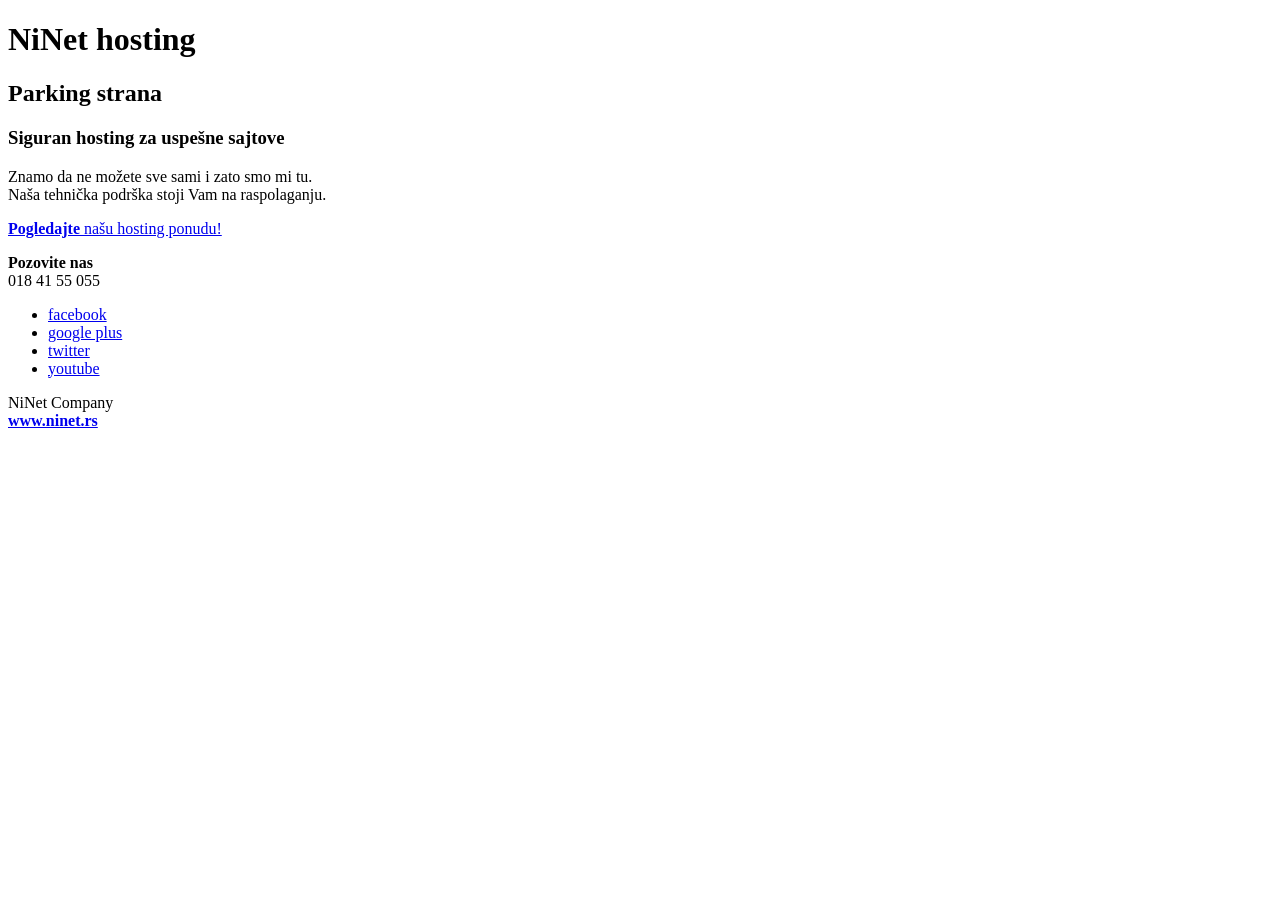
<file: Portfolio-kodiranje-master/index.html>
<!DOCTYPE html PUBLIC "-//W3C//DTD XHTML 1.0 Transitional//EN" "http://www.w3.org/TR/xhtml1/DTD/xhtml1-transitional.dtd">
<html xmlns="http://www.w3.org/1999/xhtml">
<head>
<meta http-equiv="Content-Type" content="text/html; charset=utf-8" />
<meta http-equiv="cache-control" content="max-age=0" />
<meta http-equiv="cache-control" content="no-cache" />
<meta http-equiv="expires" content="0" />
<meta http-equiv="expires" content="Tue, 01 Jan 1980 1:00:00 GMT" />
<meta http-equiv="pragma" content="no-cache" />
<meta name="robots" content="nofollow" />
<title>NiNet hosting</title>
<link href="https://www.ninet.rs/parking-strana/style.css" rel="stylesheet" type="text/css" />

</head>
<body>
<div class="content_wrapper">
	<div class="top_content">
		<div class="header">
			<div class="iphone">

			</div>
			<div class="logo_content">
				<h1><strong>NiNet</strong> hosting</h1>
				<h2>Parking strana</h2>
				<h3>Siguran hosting za uspešne sajtove</h3>
				<p>Znamo da ne možete sve sami i zato smo mi tu.<br>Naša tehnička podrška stoji Vam na raspolaganju.</p>
				<a href="https://www.ninet.rs/hosting" class="get_notified" rel="nofollow"><strong>Pogledajte</strong> našu hosting ponudu!</a>
			</div>
		</div>
	</div>
	
	<div class="shadow"></div>
	<div class="white_content">
		<div class="top_content">
			<div class="header">
				<div class="coming_soon">
					<p class="c_soon"><strong>Pozovite nas</strong><br/>018 41 55 055</p>
				</div>
				
				<ul class="social">
					<li><a href="https://www.facebook.com/ninet.nis" class="facebook" rel="nofollow">facebook</a></li>
					<li><a href="https://plus.google.com/107177222227237525163/posts" class="googleplus" rel="nofollow">google plus</a></li>
					<li><a href="https://twitter.com/NinetHosting" class="twitter" rel="nofollow">twitter</a></li>
					<li><a href="http://www.youtube.com/user/ninetnis" class="youtube" rel="nofollow">youtube</a></li>
				</ul>
				
				<div class="copyright"><p>NiNet Company<br/><span><strong><a href="https://www.ninet.rs" rel="nofollow">www.ninet.rs</a></strong></span></p></div>
			</div>
		</div>
	</div>
</div>
</body>
</html>
</file>
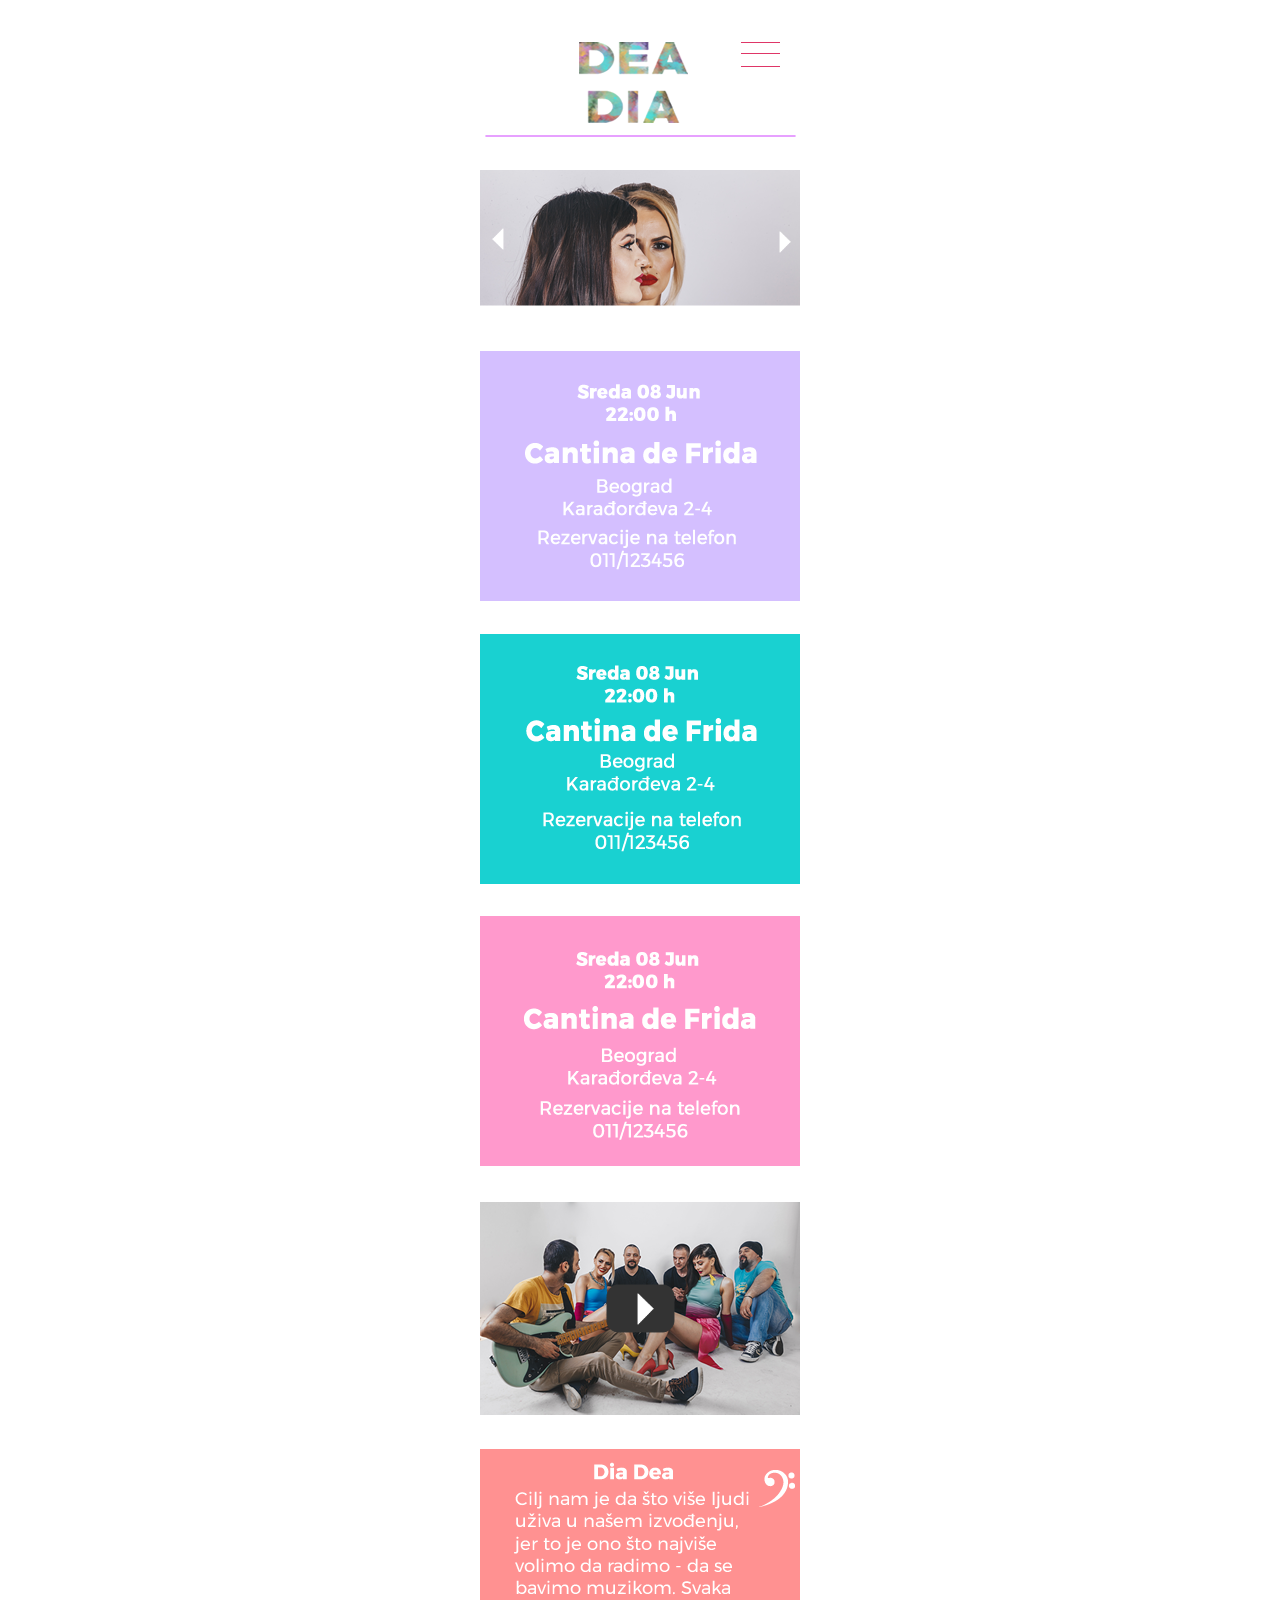
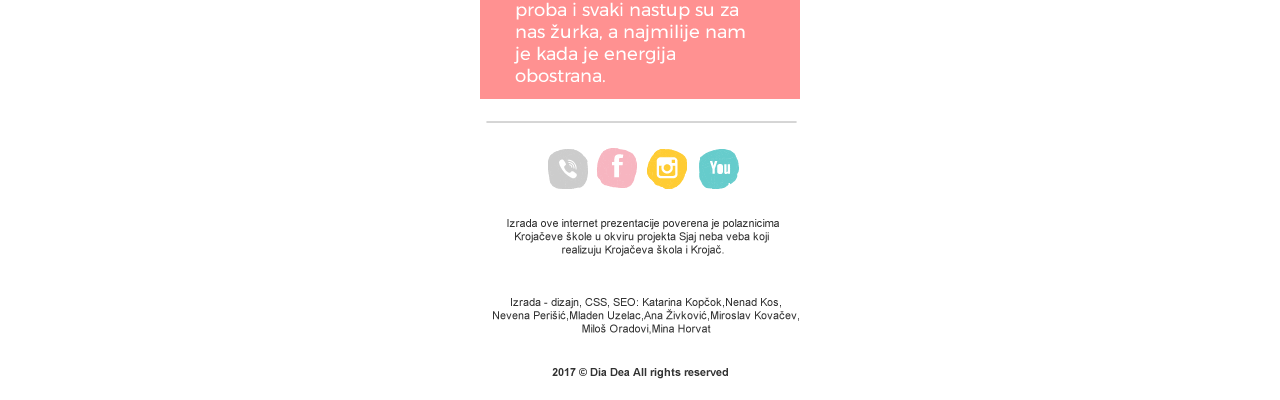
<file: Portfolio-kodiranje-master/klijent/idejno-resenje-deadia-mobile.html>
<!doctype html>
<html lang="sr">
<head>
    <meta charset="UTF-8">
    <meta name="viewport"
          content="width=device-width, user-scalable=no, initial-scale=1.0, maximum-scale=1.0, minimum-scale=1.0">
    <meta http-equiv="X-UA-Compatible" content="ie=edge">
    <title>Mina Horvat-Mobile-Dea Dia</title>

    <style>
        body{
            margin: 0;
            background-image: url("idejno-resenje-deadia-mobile.png");
            height: 2000px;
            background-position: top center;
            background-repeat: no-repeat;
            background-color: #ffffff;
        }
    </style>
</head>
<body>

</body>
</html>
</file>
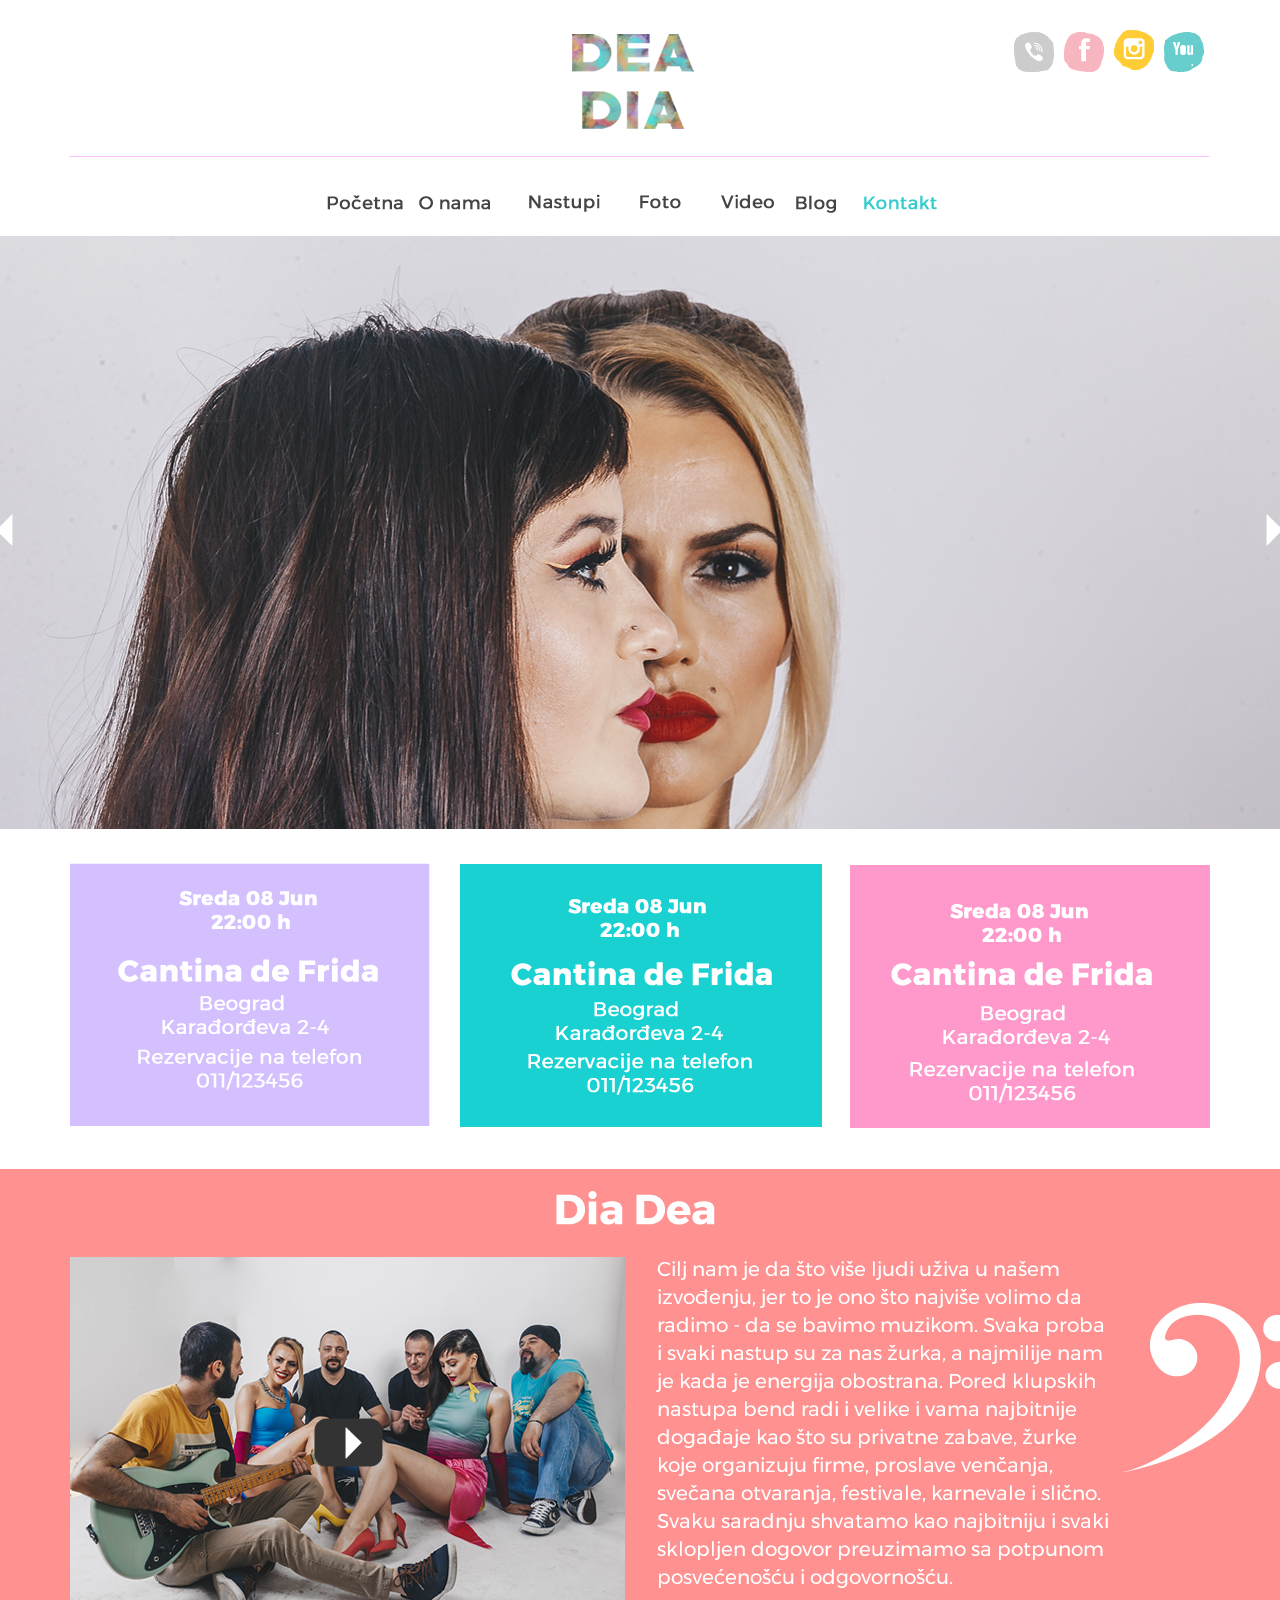
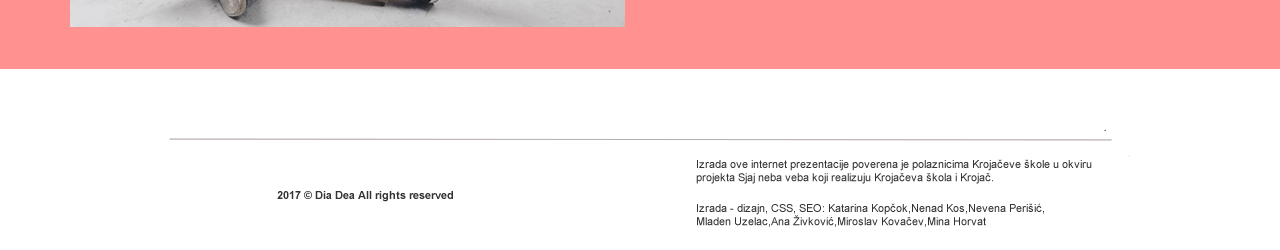
<file: Portfolio-kodiranje-master/klijent/mina-horvat-deadia-desktop.html>
<!doctype html>
<html lang="sr">
<head>
    <meta charset="UTF-8">
    <meta name="viewport"
          content="width=device-width, user-scalable=no, initial-scale=1.0, maximum-scale=1.0, minimum-scale=1.0">
    <meta http-equiv="X-UA-Compatible" content="ie=edge">
    <title>Mina Horvat-Desktop-Dea Dia</title>

    <style>
        body{
            margin: 0;
            background-image: url("idejno-resenje-deadia-desktop.png");
            height: 1850px;
            background-position: top center;
            background-repeat: no-repeat;
            background-color: #ffffff;
        }
    </style>
</head>
<body>

</body>
</html>
</file>
